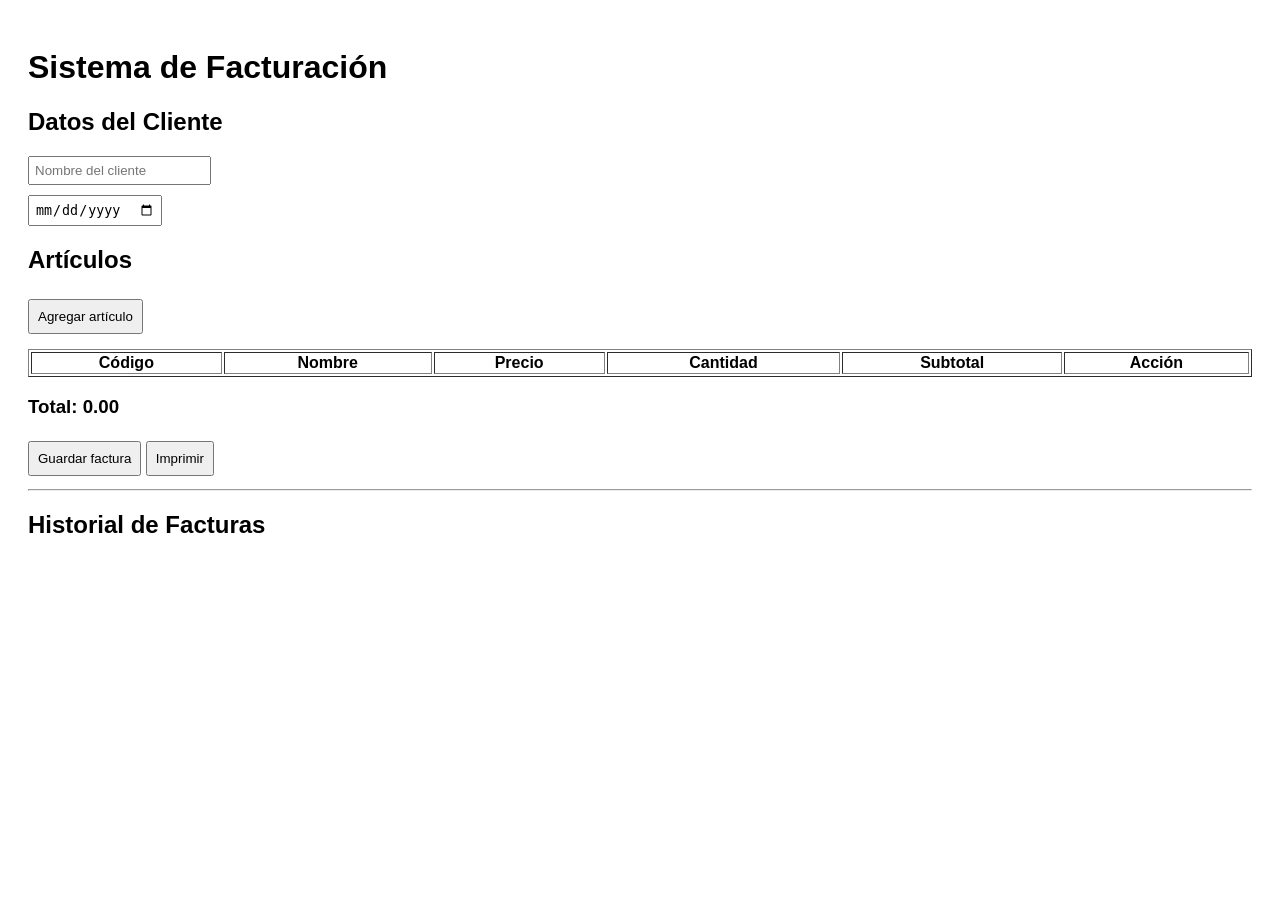
<file: SISTEMA DE FACTURA/index.html>
<!DOCTYPE html>
<html>
<head>
    <title>Sistema de Facturación</title>

    <style>
        body {
            font-family: Arial;
            padding: 20px;
        }

        input {
            display: block;
            margin-bottom: 10px;
            padding: 5px;
        }

        button {
            margin: 5px 0;
            padding: 8px;
        }

        table {
            margin-top: 10px;
            width: 100%;
        }

        @media print {
            button {
                display: none;
            }
        }
    </style>
</head>

<body>

<h1>Sistema de Facturación</h1>

<h2>Datos del Cliente</h2>
<input type="text" id="cliente" placeholder="Nombre del cliente">
<input type="date" id="fecha">

<h2>Artículos</h2>
<button onclick="agregarArticulo()">Agregar artículo</button>

<table border="1" id="tabla">
    <tr>
        <th>Código</th>
        <th>Nombre</th>
        <th>Precio</th>
        <th>Cantidad</th>
        <th>Subtotal</th>
        <th>Acción</th>
    </tr>
</table>

<h3>Total: <span id="total">0.00</span></h3>

<button onclick="guardarFactura()">Guardar factura</button>
<button onclick="window.print()">Imprimir</button>

<hr>

<h2>Historial de Facturas</h2>
<div id="historial"></div>

<script>

let contadorFactura = 1;

function agregarArticulo() {
    let tabla = document.getElementById("tabla");

    let fila = tabla.insertRow();

    fila.innerHTML = `
        <td><input type="text"></td>
        <td><input type="text"></td>
        <td><input type="number" oninput="calcular(this)"></td>
        <td><input type="number" oninput="calcular(this)"></td>
        <td>0.00</td>
        <td><button onclick="eliminarFila(this)">Eliminar</button></td>
    `;
}

function calcular(input) {
    let fila = input.parentNode.parentNode;

    let precio = fila.cells[2].children[0].value;
    let cantidad = fila.cells[3].children[0].value;

    let subtotal = precio * cantidad || 0;

    fila.cells[4].innerText = subtotal.toFixed(2);

    calcularTotal();
}

function calcularTotal() {
    let tabla = document.getElementById("tabla");
    let total = 0;

    for (let i = 1; i < tabla.rows.length; i++) {
        total += parseFloat(tabla.rows[i].cells[4].innerText) || 0;
    }

    document.getElementById("total").innerText = total.toFixed(2);
}

function eliminarFila(btn) {
    let fila = btn.parentNode.parentNode;
    fila.remove();
    calcularTotal();
}

function guardarFactura() {

    let cliente = document.getElementById("cliente").value;
    let fecha = document.getElementById("fecha").value;

    if (!cliente || !fecha) {
        alert("Completa cliente y fecha");
        return;
    }

    let tabla = document.getElementById("tabla");
    if (tabla.rows.length <= 1) {
        alert("Agrega artículos");
        return;
    }

    let total = document.getElementById("total").innerText;

    let factura = {
        numero: "F-000" + contadorFactura,
        cliente,
        fecha,
        total
    };

    let facturas = JSON.parse(localStorage.getItem("facturas")) || [];

    facturas.push(factura);

    localStorage.setItem("facturas", JSON.stringify(facturas));

    contadorFactura++;

    mostrarHistorial();
}

function mostrarHistorial() {
    let historial = document.getElementById("historial");
    historial.innerHTML = "";

    let facturas = JSON.parse(localStorage.getItem("facturas")) || [];

    facturas.forEach(f => {
        historial.innerHTML += `
            <p>${f.numero} - ${f.cliente} - ${f.fecha} - $${f.total}</p>
        `;
    });
}

window.onload = mostrarHistorial;

</script>

</body>
</html>
</file>
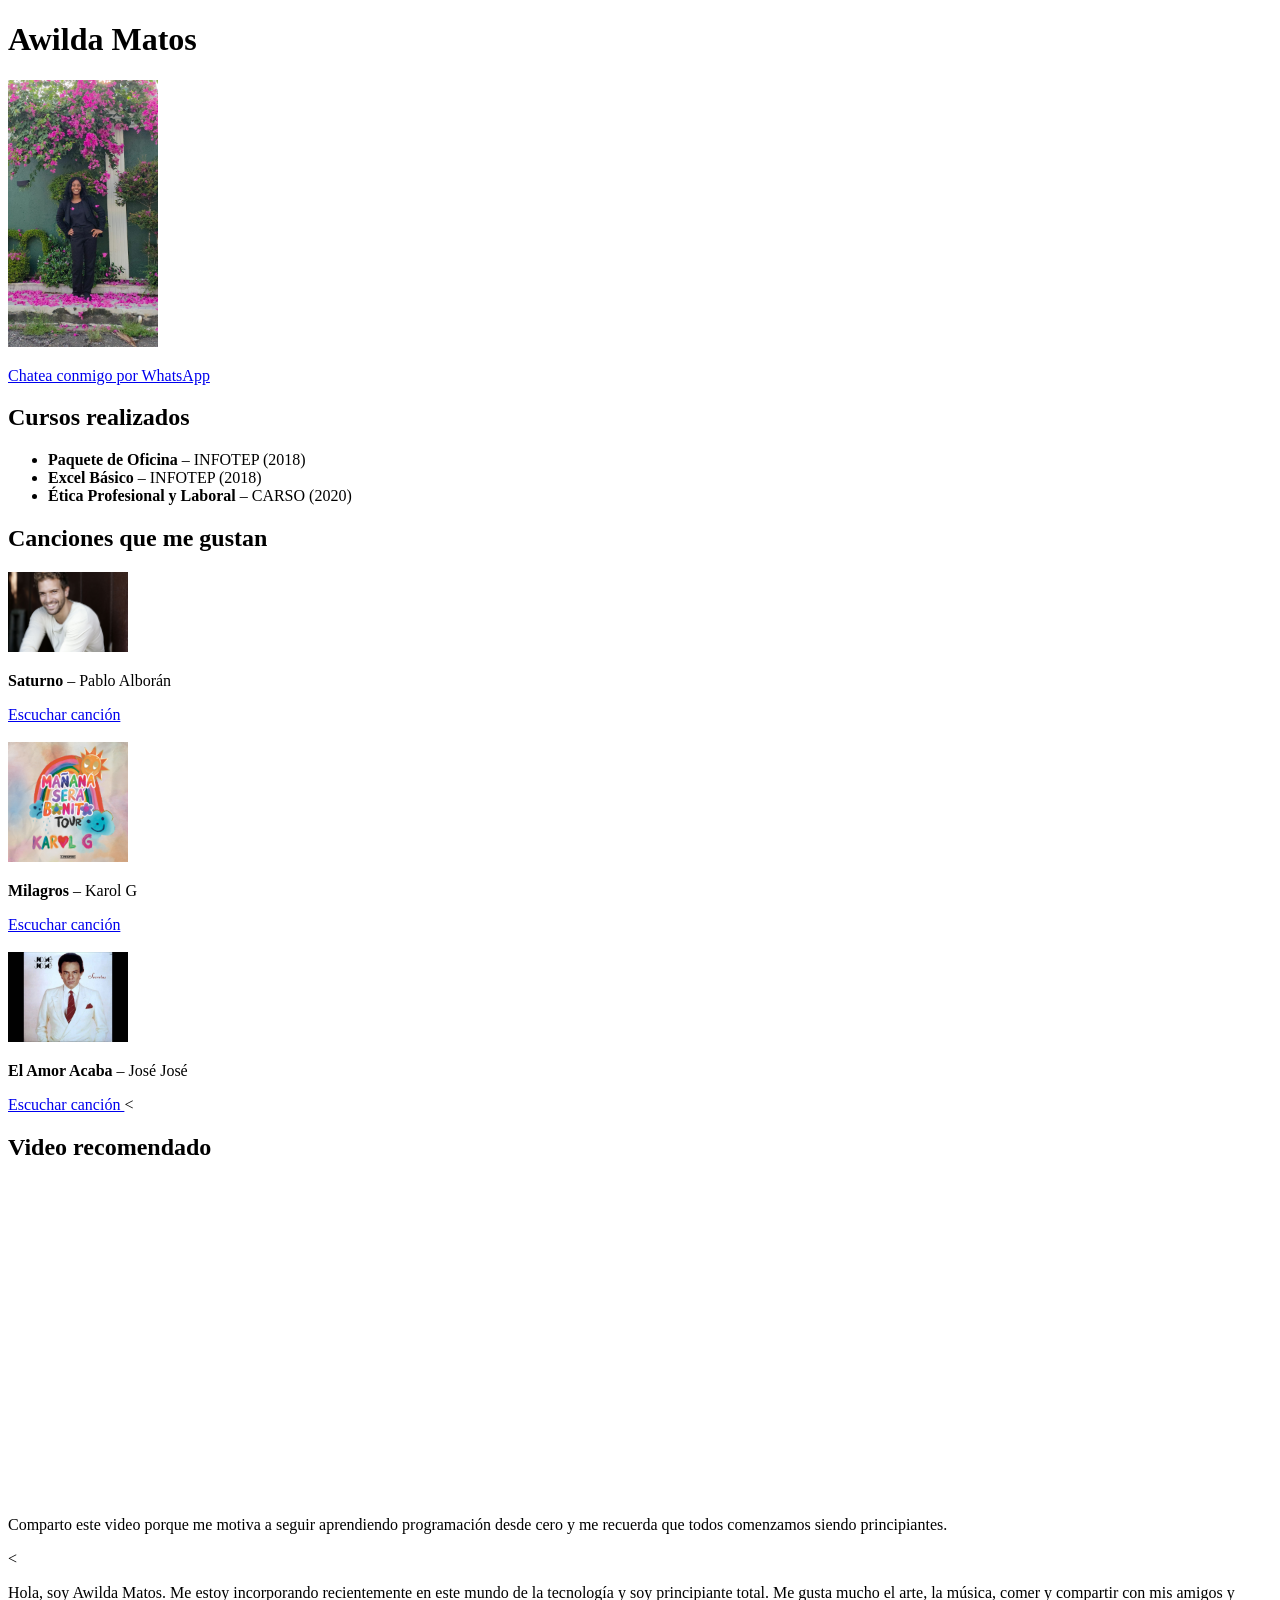
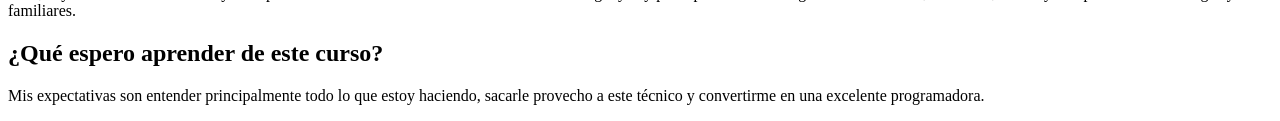
<file: tarea pagina web/index.html>
<!DOCTYPE html>
<html lang="es">
<head>
    <meta charset="UTF-8">
    <title>Página personal - Awilda Matos</title>
</head>
<body>

   <body>

    <h1>Awilda Matos</h1>

    
<img src="foto.jpg" alt="Foto 2x2 de Awilda Matos" width="150">

<p>
    <a href="https://wa.me/18297908842" target="_blank">
        Chatea conmigo por WhatsApp
    </a>
</p><h2>Cursos realizados</h2>

<ul>
    <li><strong>Paquete de Oficina</strong> – INFOTEP (2018)</li>
    <li><strong>Excel Básico</strong> – INFOTEP (2018)</li>
    <li><strong>Ética Profesional y Laboral</strong> – CARSO (2020)</li>
</ul>
<h2>Canciones que me gustan</h2>

<div>
    <img src="saturno.jpg" width="120">
    <p><strong>Saturno</strong> – Pablo Alborán</p>
    <a href="https://www.youtube.com/watch?v=KcZp2LxFzXw" target="_blank">
        Escuchar canción
    </a>
</div>

<br>

<div>
    <img src="milagros.jpg" width="120">
    <p><strong>Milagros</strong> – Karol G</p>
    <a href="https://www.youtube.com/watch?v=Zg0a1cZcQnQ" target="_blank">
        Escuchar canción
    </a>
</div>

<br>

<div>
    <img src="elamoracaba.jpg" width="120">
    <p><strong>El Amor Acaba</strong> – José José</p>
    <a href="https://www.youtube.com/watch?v=YpZx4v7kP6c" target="_blank">
        Escuchar canción
    </a>
</<p>

<<h2>Video recomendado</h2>

<iframe 
    width="560" 
    height="315"
    src="https://www.youtube.com/embed/Ke90Tje7VS0"
    title="YouTube video"
    frameborder="0"
    allow="accelerometer; autoplay; clipboard-write; encrypted-media; gyroscope; picture-in-picture"
    allowfullscreen>
</iframe>

<p>
Comparto este video porque me motiva a seguir aprendiendo programación desde cero
y me recuerda que todos comenzamos siendo principiantes.
</p>


<
    <p>
        Hola, soy Awilda Matos. Me estoy incorporando recientemente en este mundo de la tecnología
        y soy principiante total. Me gusta mucho el arte, la música, comer y compartir con mis amigos
        y familiares.
    </p>

    <h2>¿Qué espero aprender de este curso?</h2>
    <p>
        Mis expectativas son entender principalmente todo lo que estoy haciendo, sacarle provecho
        a este técnico y convertirme en una excelente programadora.
    </p>

</body>

</body>
</html>
</file>
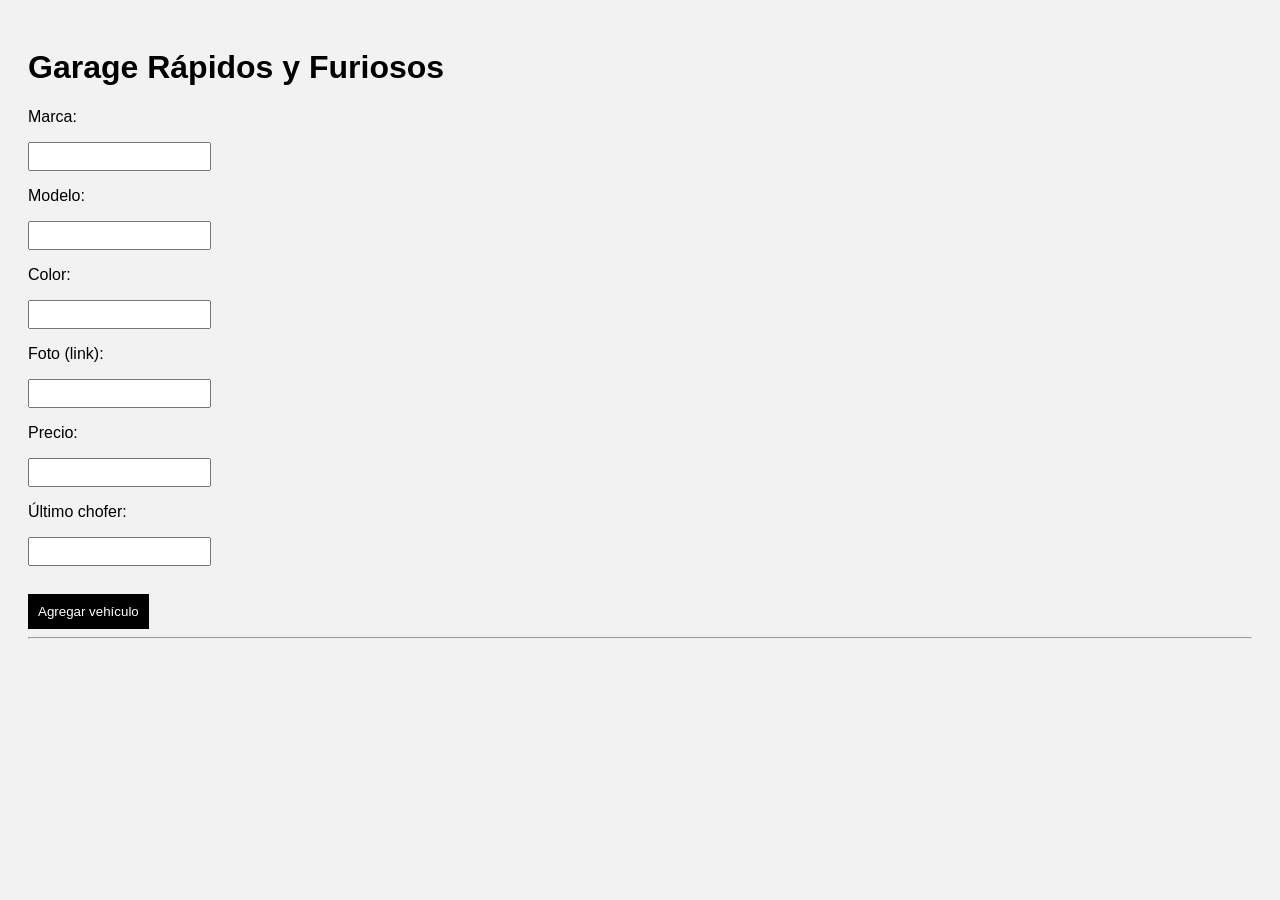
<file: “Garage Rápidos y Furiosos”/index.html>
<!DOCTYPE html>
<html>
<head>
    <title>Garage Rápidos y Furiosos</title>

    <style>
        body {
            font-family: Arial;
            background-color: #f2f2f2;
            padding: 20px;
        }

        input {
            display: block;
            margin-bottom: 10px;
            padding: 5px;
        }

        button {
            padding: 10px;
            background-color: black;
            color: white;
            border: none;
        }

        .card {
            background: white;
            padding: 10px;
            margin-top: 10px;
            border-radius: 10px;
            width: 200px;
        }

        .card img {
            width: 100%;
        }
    </style>
</head>

<body>

    <h1>Garage Rápidos y Furiosos</h1>

    <p>Marca:</p>
    <input type="text" id="marca">

    <p>Modelo:</p>
    <input type="text" id="modelo">

    <p>Color:</p>
    <input type="text" id="color">

    <p>Foto (link):</p>
    <input type="text" id="foto">

    <p>Precio:</p>
    <input type="number" id="precio">

    <p>Último chofer:</p>
    <input type="text" id="chofer">

    <br>
    <button onclick="agregarVehiculo()">Agregar vehículo</button>

    <hr>

    <div id="listado"></div>

    <script>

    function agregarVehiculo() {

        let marca = document.getElementById("marca").value;
        let modelo = document.getElementById("modelo").value;
        let color = document.getElementById("color").value;
        let foto = document.getElementById("foto").value;
        let precio = document.getElementById("precio").value;
        let chofer = document.getElementById("chofer").value;

        let listado = document.getElementById("listado");

        listado.innerHTML += `
            <div class="card">
                <img src="${foto}">
                <p><strong>Marca:</strong> ${marca}</p>
                <p><strong>Modelo:</strong> ${modelo}</p>
                <p><strong>Color:</strong> ${color}</p>
                <p><strong>Precio:</strong> ${precio}</p>
                <p><strong>Chofer:</strong> ${chofer}</p>
            </div>
        `;

        // limpiar
        document.getElementById("marca").value = "";
        document.getElementById("modelo").value = "";
        document.getElementById("color").value = "";
        document.getElementById("foto").value = "";
        document.getElementById("precio").value = "";
        document.getElementById("chofer").value = "";
    }

    </script>

</body>
</html>
</file>
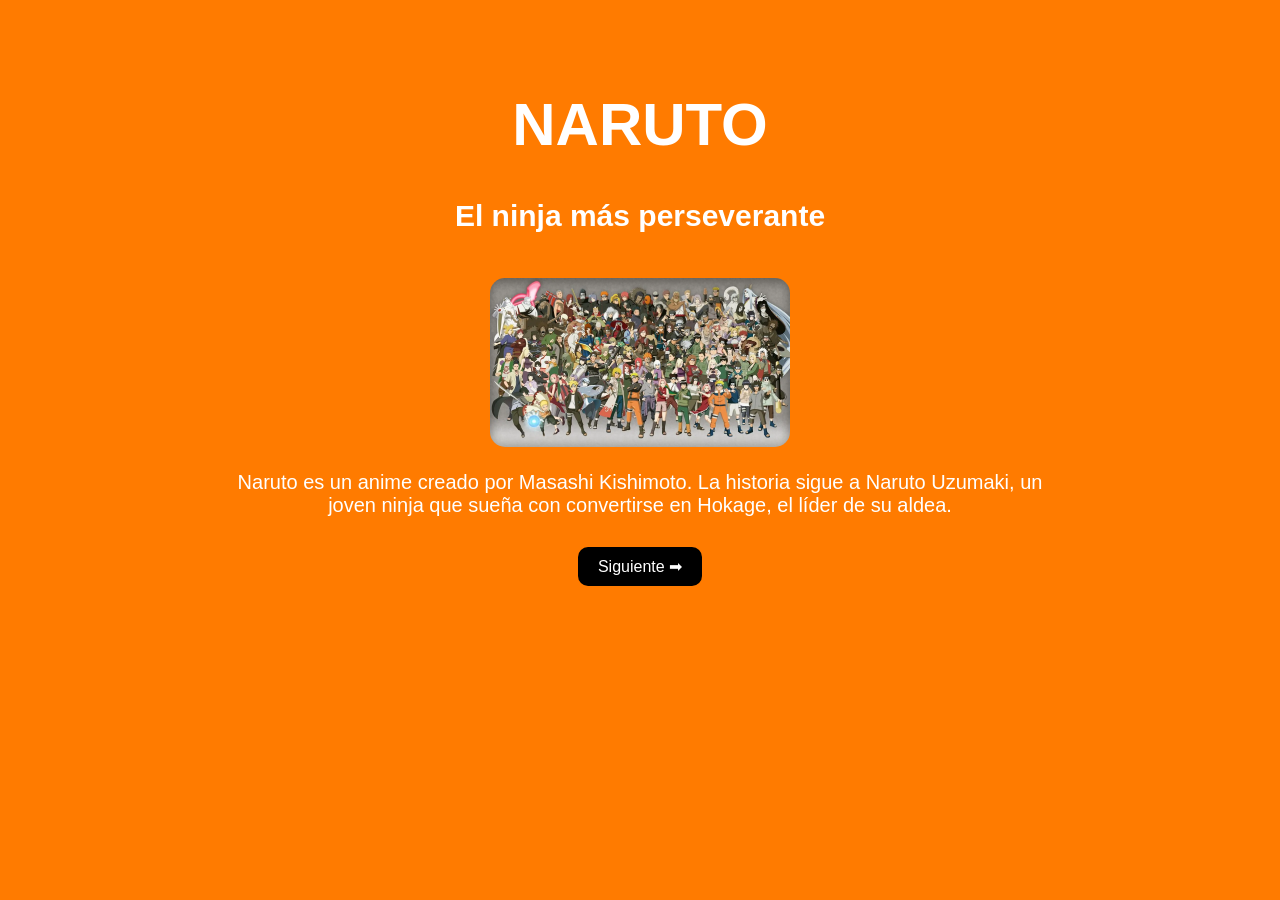
<file: presentacion_naruto/index.html/index.html>
<!DOCTYPE html>
<html lang="es">
<head>
    <meta charset="UTF-8">
    <title>Presentación Naruto</title>
    <link rel="stylesheet" href="style.css">
</head>
<body>

    <div class="slide">
        <h1>NARUTO</h1>
        <h2>El ninja más perseverante</h2>

        <img src="./naruto1.jpg" alt="Personajes de Naruto">

        <p>
            Naruto es un anime creado por Masashi Kishimoto.
            La historia sigue a Naruto Uzumaki, un joven ninja que sueña
            con convertirse en Hokage, el líder de su aldea.
        </p>

        <a href="slide2.html" class="boton">Siguiente ➡</a>
    </div>

</body>
</html>
</file>
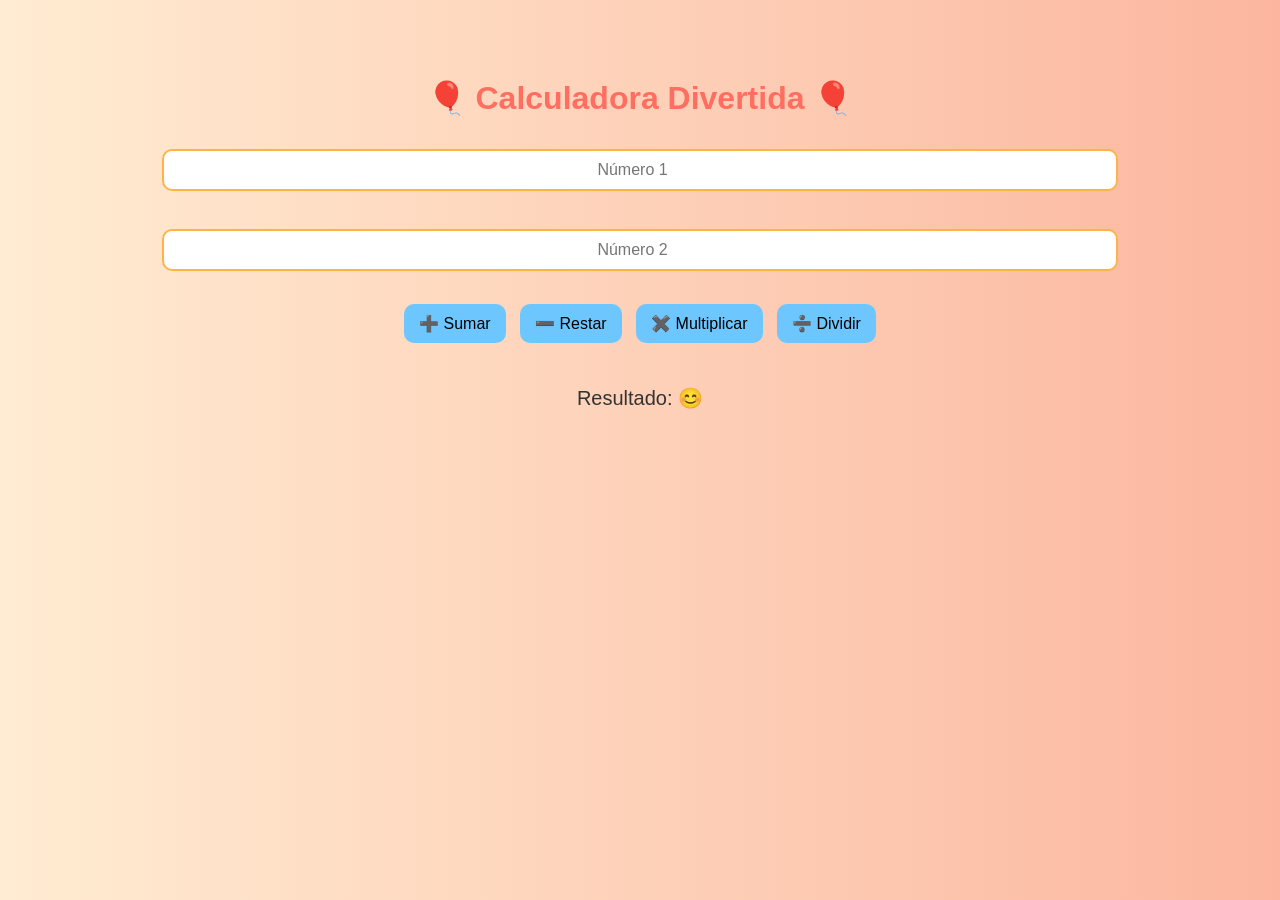
<file: calculadora para bebes/Untitled-1.html>
<!DOCTYPE html>
<html lang="es">
<head>
  <meta charset="UTF-8">
  <title>Calculadora Divertida</title>
</head>
<body>

<h1>🎈 Calculadora Divertida 🎈</h1>

<input type="number" id="num1" placeholder="Número 1">
<br><br>
<input type="number" id="num2" placeholder="Número 2">

<br><br>

<button onclick="sumar()">➕ Sumar</button>
<button onclick="restar()">➖ Restar</button>
<button onclick="multiplicar()">✖️ Multiplicar</button>
<button onclick="dividir()">➗ Dividir</button>

<br><br>

<p id="resultado">Resultado: 😊</p>

<script>
function sumar() {
  let n1 = parseFloat(document.getElementById("num1").value);
  let n2 = parseFloat(document.getElementById("num2").value);

  let resultado = n1 + n2;

  document.getElementById("resultado").innerText = "Resultado: " + resultado;
}

function restar() {
  let n1 = parseFloat(document.getElementById("num1").value);
  let n2 = parseFloat(document.getElementById("num2").value);

  let resultado = n1 - n2;

  document.getElementById("resultado").innerText = "Resultado: " + resultado;
}

function multiplicar() {
  let n1 = parseFloat(document.getElementById("num1").value);
  let n2 = parseFloat(document.getElementById("num2").value);

  let resultado = n1 * n2;

  document.getElementById("resultado").innerText = "Resultado: " + resultado;
}

function dividir() {
  let n1 = parseFloat(document.getElementById("num1").value);
  let n2 = parseFloat(document.getElementById("num2").value);

  if (n2 === 0) {
    document.getElementById("resultado").innerText = "No se puede dividir entre 0 😅";
    return;
  }

  let resultado = n1 / n2;

  document.getElementById("resultado").innerText = "Resultado: " + resultado;
}
</script>

</body>
</html><style>
  body {
    font-family: Arial, sans-serif;
    background: linear-gradient(to right, #ffecd2, #fcb69f);
    text-align: center;
    padding: 50px;
  }

  h1 {
    color: #ff6f61;
  }

  .contenedor {
    background: white;
    padding: 30px;
    border-radius: 20px;
    width: 320px;
    margin: auto;
    box-shadow: 0 0 20px rgba(0,0,0,0.2);
  }

  input {
    width: 80%;
    padding: 10px;
    margin: 10px;
    border-radius: 10px;
    border: 2px solid #ffb347;
    font-size: 16px;
    text-align: center;
  }

  button {
    padding: 10px 15px;
    margin: 5px;
    border: none;
    border-radius: 10px;
    font-size: 16px;
    cursor: pointer;
    background-color: #6ec6ff;
  }

  button:hover {
    background-color: #42a5f5;
  }

  #resultado {
    margin-top: 20px;
    font-size: 20px;
    color: #333;
  }
</style>
</file>
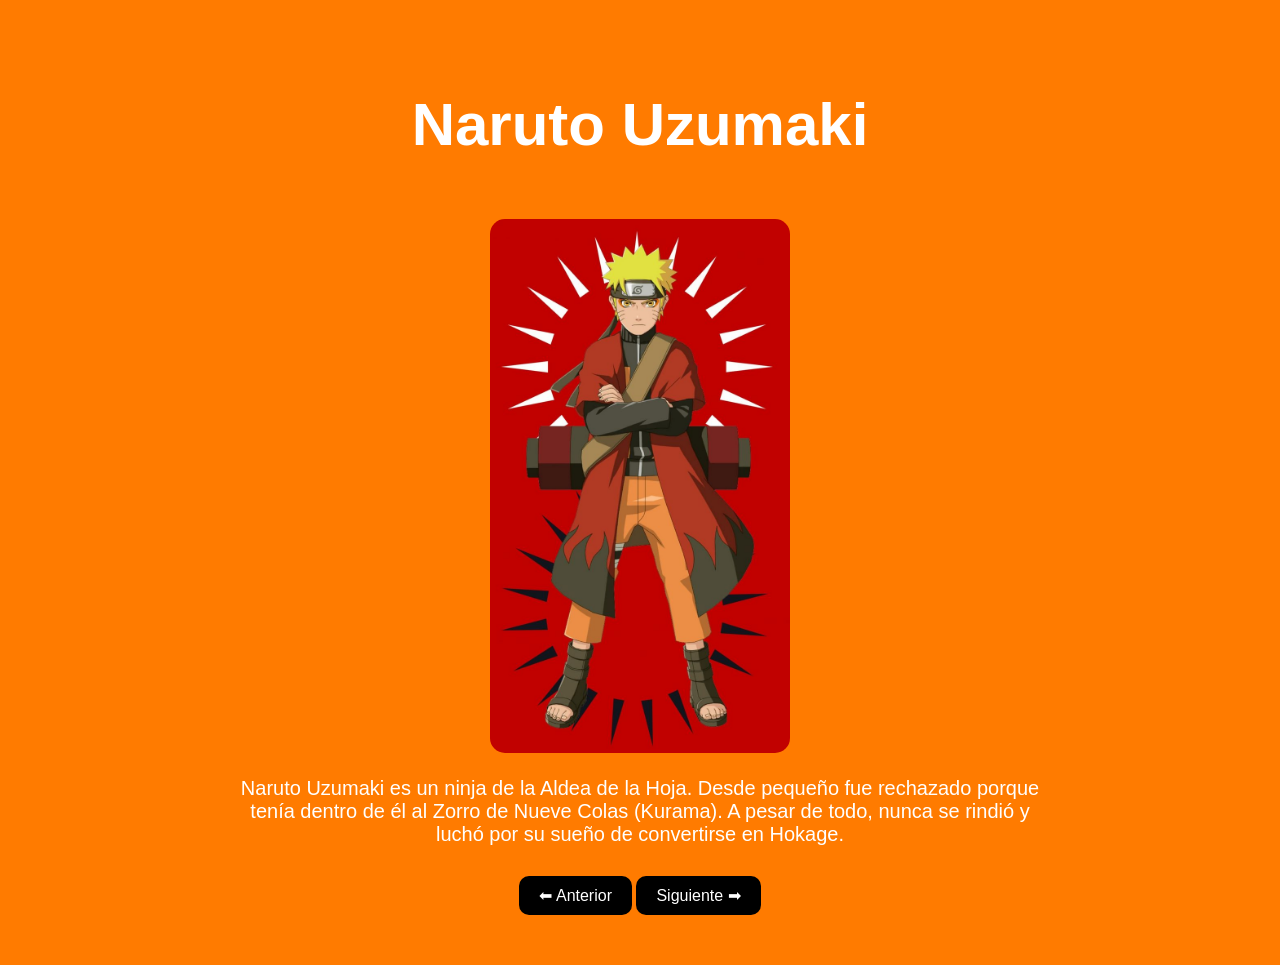
<file: presentacion_naruto/index.html/slide2.html>
<!DOCTYPE html>
<html lang="es">
<head>
    <meta charset="UTF-8">
    <title>Personaje Principal</title>
    <link rel="stylesheet" href="style.css">
</head>
<body>

    <div class="slide">
        <h1>Naruto Uzumaki</h1>

        <img src="naruto2.jpg" alt="Naruto personaje">

        <p>
            Naruto Uzumaki es un ninja de la Aldea de la Hoja.
            Desde pequeño fue rechazado porque tenía dentro de él
            al Zorro de Nueve Colas (Kurama).
            A pesar de todo, nunca se rindió y luchó por su sueño
            de convertirse en Hokage.
        </p>

        <a href="index.html" class="boton">⬅ Anterior</a>
        <a href="slide3.html" class="boton">Siguiente ➡</a>
    </div>

</body>
</html>
</file>
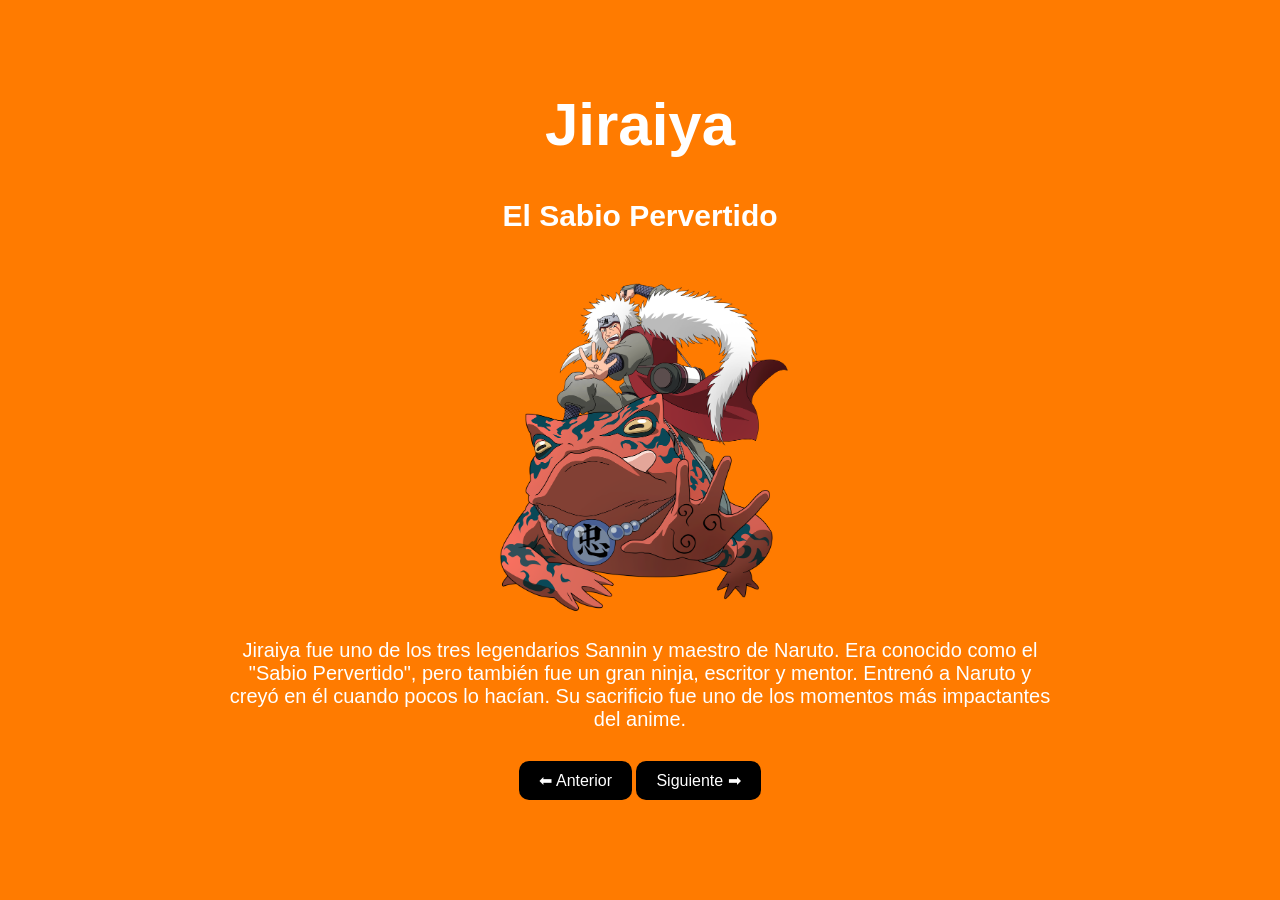
<file: presentacion_naruto/index.html/slide3.html>
<!DOCTYPE html>
<html lang="es">
<head>
    <meta charset="UTF-8">
    <title>Jiraiya - El Sabio Pervertido</title>
    <link rel="stylesheet" href="style.css">
</head>
<body>

    <div class="slide">
        <h1>Jiraiya</h1>
        <h2>El Sabio Pervertido</h2>

        <img src="./jiraiya.jpg" alt="Jiraiya">

        <p>
            Jiraiya fue uno de los tres legendarios Sannin y maestro de Naruto.
            Era conocido como el "Sabio Pervertido", pero también fue un gran ninja,
            escritor y mentor. Entrenó a Naruto y creyó en él cuando pocos lo hacían.
            Su sacrificio fue uno de los momentos más impactantes del anime.
        </p>

        <a href="slide2.html" class="boton">⬅ Anterior</a>
        <a href="slide4.html" class="boton">Siguiente ➡</a>
    </div>

</body>
</html>
</file>
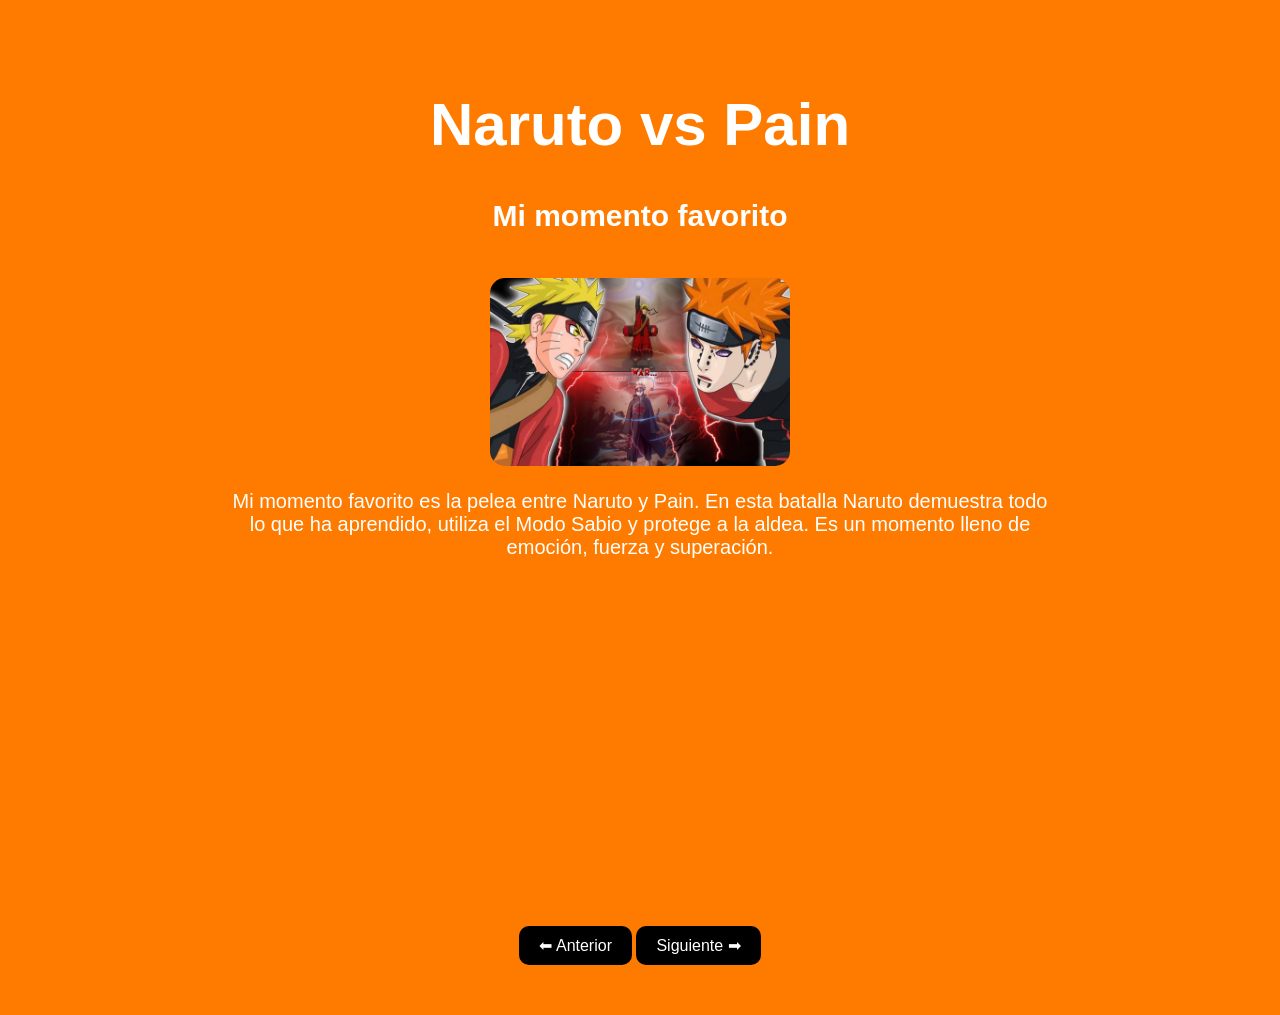
<file: presentacion_naruto/index.html/slide4.html>
<!DOCTYPE html>
<html lang="es">
<head>
    <meta charset="UTF-8">
    <title>Naruto vs Pain</title>
    <link rel="stylesheet" href="style.css">
</head>
<body>

    <div class="slide">
        <h1>Naruto vs Pain</h1>
        <h2>Mi momento favorito</h2>

        <img src="./pain.jpg" alt="Pelea Naruto vs Pain">

        <p>
            Mi momento favorito es la pelea entre Naruto y Pain.
            En esta batalla Naruto demuestra todo lo que ha aprendido,
            utiliza el Modo Sabio y protege a la aldea.
            Es un momento lleno de emoción, fuerza y superación.
        </p>

       <iframe width="560" height="315" src="https://www.youtube.com/embed/-0CT_j9U19g?si=fq5xWRvSkJbvv8jJ" title="YouTube video player" frameborder="0" allow="accelerometer; autoplay; clipboard-write; encrypted-media; gyroscope; picture-in-picture; web-share" referrerpolicy="strict-origin-when-cross-origin" allowfullscreen></iframe>

        <br><br>

        <a href="slide3.html" class="boton">⬅ Anterior</a>
        <a href="slide5.html" class="boton">Siguiente ➡</a>
    </div>

</body>
</html>
</file>
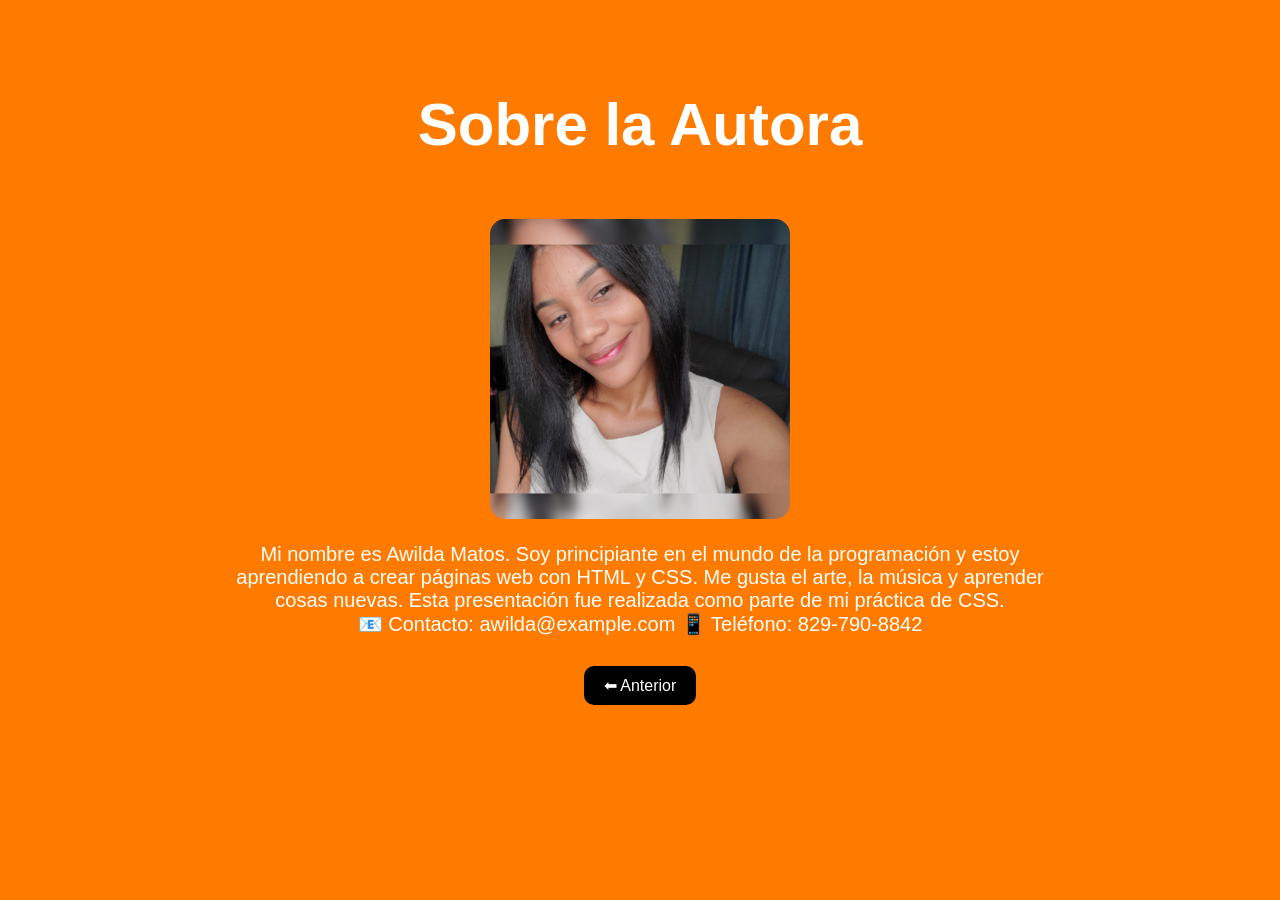
<file: presentacion_naruto/index.html/slide5.html>
<!DOCTYPE html>
<html lang="es">
<head>
    <meta charset="UTF-8">
    <title>Sobre la autora</title>
    <link rel="stylesheet" href="style.css">
</head>
<body>

    <div class="slide">
        <h1>Sobre la Autora</h1>

        <img src="./foto.jpg" alt="Foto 2x2 de Awilda">

        <p>
            Mi nombre es Awilda Matos. Soy principiante en el mundo de la programación
            y estoy aprendiendo a crear páginas web con HTML y CSS.
            Me gusta el arte, la música y aprender cosas nuevas.
            Esta presentación fue realizada como parte de mi práctica de CSS.
        </p>

        <p>
            📧 Contacto: awilda@example.com  
            📱 Teléfono: 829-790-8842
        </p>

        <a href="slide4.html" class="boton">⬅ Anterior</a>
    </div>

</body>
</html>
</file>
<file: presentacion_naruto/index.html/style.css>
body {
    margin: 0;
    padding: 0;
    background-color: #ff7b00;
    font-family: Arial, sans-serif;
    text-align: center;
    color: white;
}

.slide {
    padding: 50px;
}

h1 {
    font-size: 60px;
}

h2 {
    font-size: 30px;
}

img {
    width: 300px;
    border-radius: 15px;
    margin: 20px 0;
}



p {
    font-size: 20px;
    width: 70%;
    margin: auto;
}

.boton {
    display: inline-block;
    margin-top: 30px;
    padding: 10px 20px;
    background-color: black;
    color: white;
    text-decoration: none;
    border-radius: 10px;
}
</file>
